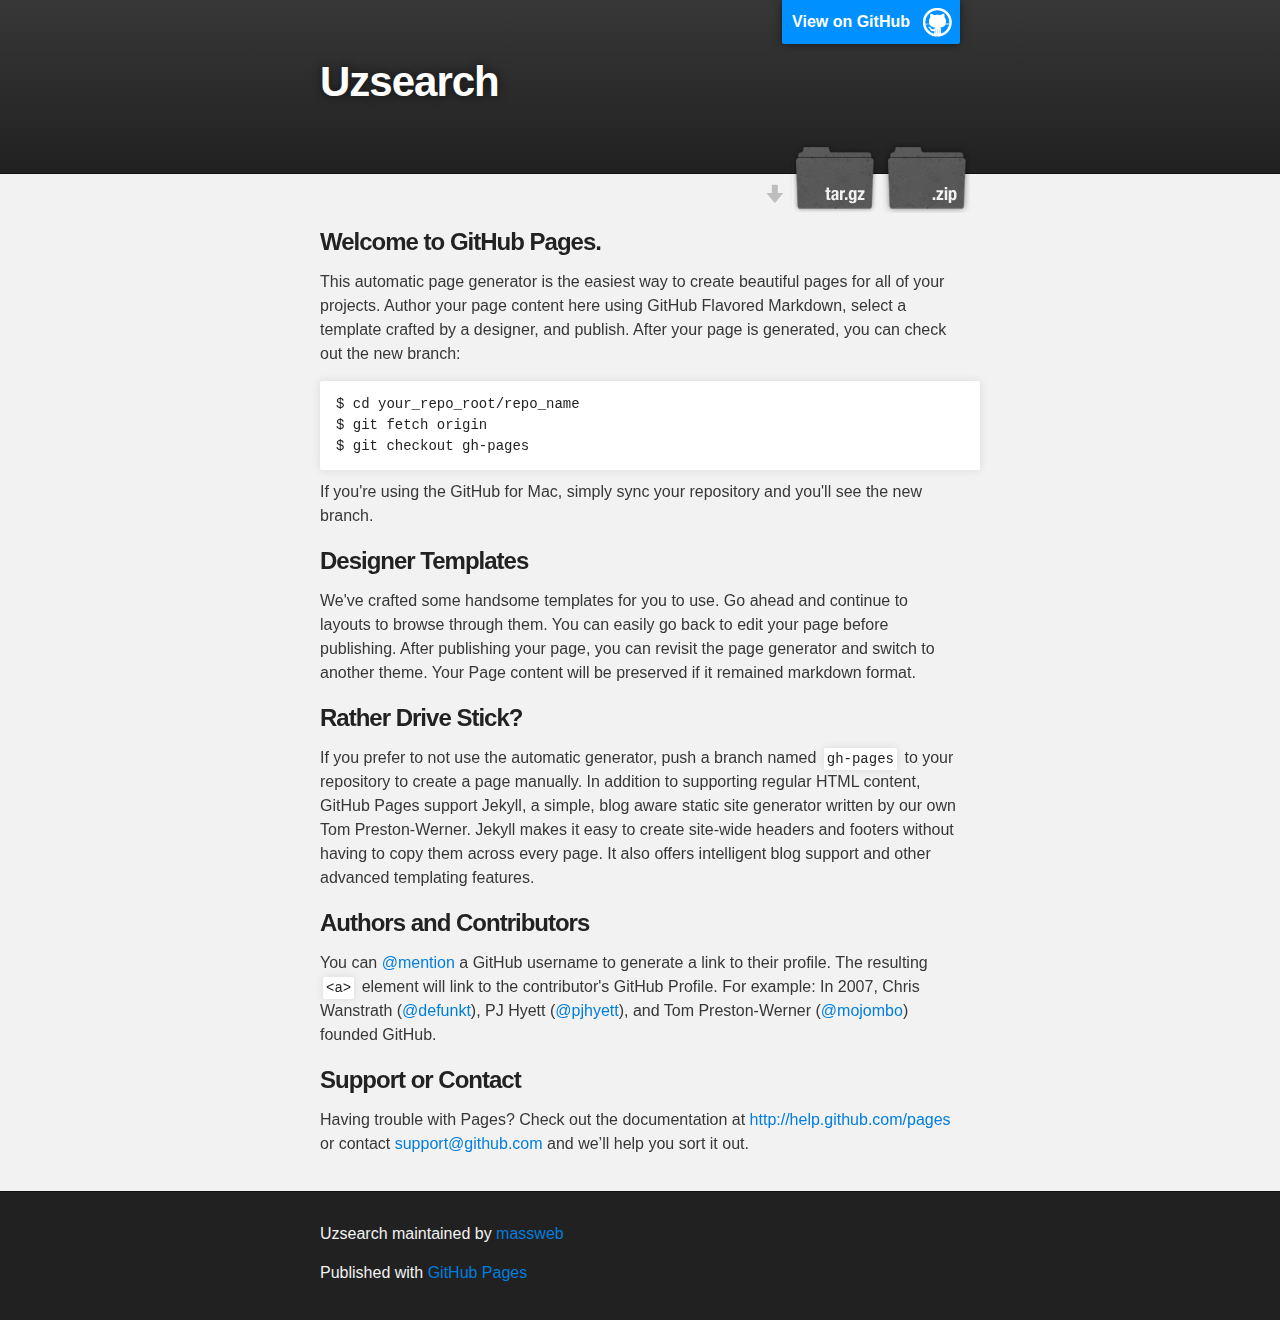
<file: index.html>
<!DOCTYPE html>
<html>

  <head>
    <meta charset='utf-8' />
    <meta http-equiv="X-UA-Compatible" content="chrome=1" />
    <meta name="description" content="Uzsearch : " />

    <link rel="stylesheet" type="text/css" media="screen" href="stylesheets/stylesheet.css">

    <title>Uzsearch</title>
  </head>

  <body>

    <!-- HEADER -->
    <div id="header_wrap" class="outer">
        <header class="inner">
          <a id="forkme_banner" href="https://github.com/massweb/UZsearch">View on GitHub</a>

          <h1 id="project_title">Uzsearch</h1>
          <h2 id="project_tagline"></h2>

            <section id="downloads">
              <a class="zip_download_link" href="https://github.com/massweb/UZsearch/zipball/master">Download this project as a .zip file</a>
              <a class="tar_download_link" href="https://github.com/massweb/UZsearch/tarball/master">Download this project as a tar.gz file</a>
            </section>
        </header>
    </div>

    <!-- MAIN CONTENT -->
    <div id="main_content_wrap" class="outer">
      <section id="main_content" class="inner">
        <h3>
<a name="welcome-to-github-pages" class="anchor" href="#welcome-to-github-pages"><span class="octicon octicon-link"></span></a>Welcome to GitHub Pages.</h3>

<p>This automatic page generator is the easiest way to create beautiful pages for all of your projects. Author your page content here using GitHub Flavored Markdown, select a template crafted by a designer, and publish. After your page is generated, you can check out the new branch:</p>

<pre><code>$ cd your_repo_root/repo_name
$ git fetch origin
$ git checkout gh-pages
</code></pre>

<p>If you're using the GitHub for Mac, simply sync your repository and you'll see the new branch.</p>

<h3>
<a name="designer-templates" class="anchor" href="#designer-templates"><span class="octicon octicon-link"></span></a>Designer Templates</h3>

<p>We've crafted some handsome templates for you to use. Go ahead and continue to layouts to browse through them. You can easily go back to edit your page before publishing. After publishing your page, you can revisit the page generator and switch to another theme. Your Page content will be preserved if it remained markdown format.</p>

<h3>
<a name="rather-drive-stick" class="anchor" href="#rather-drive-stick"><span class="octicon octicon-link"></span></a>Rather Drive Stick?</h3>

<p>If you prefer to not use the automatic generator, push a branch named <code>gh-pages</code> to your repository to create a page manually. In addition to supporting regular HTML content, GitHub Pages support Jekyll, a simple, blog aware static site generator written by our own Tom Preston-Werner. Jekyll makes it easy to create site-wide headers and footers without having to copy them across every page. It also offers intelligent blog support and other advanced templating features.</p>

<h3>
<a name="authors-and-contributors" class="anchor" href="#authors-and-contributors"><span class="octicon octicon-link"></span></a>Authors and Contributors</h3>

<p>You can <a href="https://github.com/blog/821" class="user-mention">@mention</a> a GitHub username to generate a link to their profile. The resulting <code>&lt;a&gt;</code> element will link to the contributor's GitHub Profile. For example: In 2007, Chris Wanstrath (<a href="https://github.com/defunkt" class="user-mention">@defunkt</a>), PJ Hyett (<a href="https://github.com/pjhyett" class="user-mention">@pjhyett</a>), and Tom Preston-Werner (<a href="https://github.com/mojombo" class="user-mention">@mojombo</a>) founded GitHub.</p>

<h3>
<a name="support-or-contact" class="anchor" href="#support-or-contact"><span class="octicon octicon-link"></span></a>Support or Contact</h3>

<p>Having trouble with Pages? Check out the documentation at <a href="http://help.github.com/pages">http://help.github.com/pages</a> or contact <a href="mailto:support@github.com">support@github.com</a> and we’ll help you sort it out.</p>
      </section>
    </div>

    <!-- FOOTER  -->
    <div id="footer_wrap" class="outer">
      <footer class="inner">
        <p class="copyright">Uzsearch maintained by <a href="https://github.com/massweb">massweb</a></p>
        <p>Published with <a href="http://pages.github.com">GitHub Pages</a></p>
      </footer>
    </div>

    

  </body>
</html>
</file>
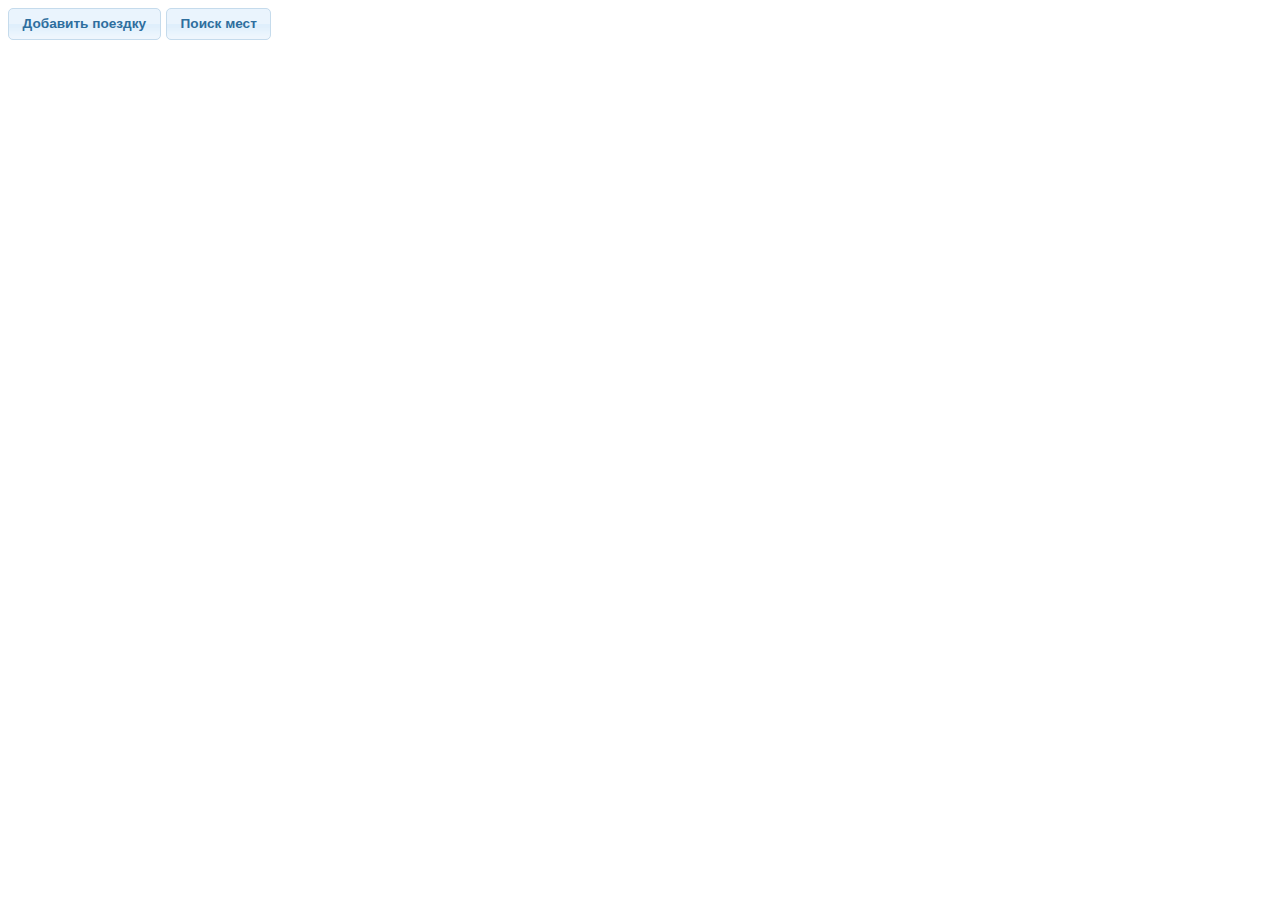
<file: oldindex.html>
<!DOCTYPE html>
<html>
    <head>
        <meta http-equiv="Content-Type" content="text/html; charset=UTF-8">
        <title>UZsearch</title>
        <link rel="stylesheet" href="css/style.css" />
        <link rel="stylesheet" type="text/css" media="screen" href="css/redmond/jquery-ui-1.8.20.custom.css" />

        <script src="js/jquery-1.7.2.js" type="text/javascript"></script>
        <script src="js/jquery-ui-1.8.20.custom.min.js"></script>
        <script src="js/underscore.js"></script>
        <script src="js/backbone.js"></script>
        
        <script src="js/oldindex.js"></script>

    </head>
    <body>
        <div id="route"></div>
         <button id="buttonAddTrip">
             Добавить поездку
         </button>
         <button id="buttonSearch">
             Поиск мест
         </button>
        <div id="result"></div>
        
    </body>
</html>
</file>
<file: stylesheets/stylesheet.css>
/*******************************************************************************
Slate Theme for GitHub Pages
by Jason Costello, @jsncostello
*******************************************************************************/

@import url(pygment_trac.css);

/*******************************************************************************
MeyerWeb Reset
*******************************************************************************/

html, body, div, span, applet, object, iframe,
h1, h2, h3, h4, h5, h6, p, blockquote, pre,
a, abbr, acronym, address, big, cite, code,
del, dfn, em, img, ins, kbd, q, s, samp,
small, strike, strong, sub, sup, tt, var,
b, u, i, center,
dl, dt, dd, ol, ul, li,
fieldset, form, label, legend,
table, caption, tbody, tfoot, thead, tr, th, td,
article, aside, canvas, details, embed,
figure, figcaption, footer, header, hgroup,
menu, nav, output, ruby, section, summary,
time, mark, audio, video {
  margin: 0;
  padding: 0;
  border: 0;
  font: inherit;
  vertical-align: baseline;
}

/* HTML5 display-role reset for older browsers */
article, aside, details, figcaption, figure,
footer, header, hgroup, menu, nav, section {
  display: block;
}

ol, ul {
  list-style: none;
}

blockquote, q {
}

table {
  border-collapse: collapse;
  border-spacing: 0;
}

/*******************************************************************************
Theme Styles
*******************************************************************************/

body {
  box-sizing: border-box;
  color:#373737;
  background: #212121;
  font-size: 16px;
  font-family: 'Myriad Pro', Calibri, Helvetica, Arial, sans-serif;
  line-height: 1.5;
  -webkit-font-smoothing: antialiased;
}

h1, h2, h3, h4, h5, h6 {
  margin: 10px 0;
  font-weight: 700;
  color:#222222;
  font-family: 'Lucida Grande', 'Calibri', Helvetica, Arial, sans-serif;
  letter-spacing: -1px;
}

h1 {
  font-size: 36px;
  font-weight: 700;
}

h2 {
  padding-bottom: 10px;
  font-size: 32px;
  background: url('../images/bg_hr.png') repeat-x bottom;
}

h3 {
  font-size: 24px;
}

h4 {
  font-size: 21px;
}

h5 {
  font-size: 18px;
}

h6 {
  font-size: 16px;
}

p {
  margin: 10px 0 15px 0;
}

footer p {
  color: #f2f2f2;
}

a {
  text-decoration: none;
  color: #007edf;
  text-shadow: none;

  transition: color 0.5s ease;
  transition: text-shadow 0.5s ease;
  -webkit-transition: color 0.5s ease;
  -webkit-transition: text-shadow 0.5s ease;
  -moz-transition: color 0.5s ease;
  -moz-transition: text-shadow 0.5s ease;
  -o-transition: color 0.5s ease;
  -o-transition: text-shadow 0.5s ease;
  -ms-transition: color 0.5s ease;
  -ms-transition: text-shadow 0.5s ease;
}

#main_content a:hover {
  color: #0069ba;
  text-shadow: #0090ff 0px 0px 2px;
}

footer a:hover {
  color: #43adff;
  text-shadow: #0090ff 0px 0px 2px;
}

em {
  font-style: italic;
}

strong {
  font-weight: bold;
}

img {
  position: relative;
  margin: 0 auto;
  max-width: 739px;
  padding: 5px;
  margin: 10px 0 10px 0;
  border: 1px solid #ebebeb;

  box-shadow: 0 0 5px #ebebeb;
  -webkit-box-shadow: 0 0 5px #ebebeb;
  -moz-box-shadow: 0 0 5px #ebebeb;
  -o-box-shadow: 0 0 5px #ebebeb;
  -ms-box-shadow: 0 0 5px #ebebeb;
}

pre, code {
  width: 100%;
  color: #222;
  background-color: #fff;

  font-family: Monaco, "Bitstream Vera Sans Mono", "Lucida Console", Terminal, monospace;
  font-size: 14px;

  border-radius: 2px;
  -moz-border-radius: 2px;
  -webkit-border-radius: 2px;



}

pre {
  width: 100%;
  padding: 10px;
  box-shadow: 0 0 10px rgba(0,0,0,.1);
  overflow: auto;
}

code {
  padding: 3px;
  margin: 0 3px;
  box-shadow: 0 0 10px rgba(0,0,0,.1);
}

pre code {
  display: block;
  box-shadow: none;
}

blockquote {
  color: #666;
  margin-bottom: 20px;
  padding: 0 0 0 20px;
  border-left: 3px solid #bbb;
}

ul, ol, dl {
  margin-bottom: 15px
}

ul li {
  list-style: inside;
  padding-left: 20px;
}

ol li {
  list-style: decimal inside;
  padding-left: 20px;
}

dl dt {
  font-weight: bold;
}

dl dd {
  padding-left: 20px;
  font-style: italic;
}

dl p {
  padding-left: 20px;
  font-style: italic;
}

hr {
  height: 1px;
  margin-bottom: 5px;
  border: none;
  background: url('../images/bg_hr.png') repeat-x center;
}

table {
  border: 1px solid #373737;
  margin-bottom: 20px;
  text-align: left;
 }

th {
  font-family: 'Lucida Grande', 'Helvetica Neue', Helvetica, Arial, sans-serif;
  padding: 10px;
  background: #373737;
  color: #fff;
 }

td {
  padding: 10px;
  border: 1px solid #373737;
 }

form {
  background: #f2f2f2;
  padding: 20px;
}

img {
  width: 100%;
  max-width: 100%;
}

/*******************************************************************************
Full-Width Styles
*******************************************************************************/

.outer {
  width: 100%;
}

.inner {
  position: relative;
  max-width: 640px;
  padding: 20px 10px;
  margin: 0 auto;
}

#forkme_banner {
  display: block;
  position: absolute;
  top:0;
  right: 10px;
  z-index: 10;
  padding: 10px 50px 10px 10px;
  color: #fff;
  background: url('../images/blacktocat.png') #0090ff no-repeat 95% 50%;
  font-weight: 700;
  box-shadow: 0 0 10px rgba(0,0,0,.5);
  border-bottom-left-radius: 2px;
  border-bottom-right-radius: 2px;
}

#header_wrap {
  background: #212121;
  background: -moz-linear-gradient(top, #373737, #212121);
  background: -webkit-linear-gradient(top, #373737, #212121);
  background: -ms-linear-gradient(top, #373737, #212121);
  background: -o-linear-gradient(top, #373737, #212121);
  background: linear-gradient(top, #373737, #212121);
}

#header_wrap .inner {
  padding: 50px 10px 30px 10px;
}

#project_title {
  margin: 0;
  color: #fff;
  font-size: 42px;
  font-weight: 700;
  text-shadow: #111 0px 0px 10px;
}

#project_tagline {
  color: #fff;
  font-size: 24px;
  font-weight: 300;
  background: none;
  text-shadow: #111 0px 0px 10px;
}

#downloads {
  position: absolute;
  width: 210px;
  z-index: 10;
  bottom: -40px;
  right: 0;
  height: 70px;
  background: url('../images/icon_download.png') no-repeat 0% 90%;
}

.zip_download_link {
  display: block;
  float: right;
  width: 90px;
  height:70px;
  text-indent: -5000px;
  overflow: hidden;
  background: url(../images/sprite_download.png) no-repeat bottom left;
}

.tar_download_link {
  display: block;
  float: right;
  width: 90px;
  height:70px;
  text-indent: -5000px;
  overflow: hidden;
  background: url(../images/sprite_download.png) no-repeat bottom right;
  margin-left: 10px;
}

.zip_download_link:hover {
  background: url(../images/sprite_download.png) no-repeat top left;
}

.tar_download_link:hover {
  background: url(../images/sprite_download.png) no-repeat top right;
}

#main_content_wrap {
  background: #f2f2f2;
  border-top: 1px solid #111;
  border-bottom: 1px solid #111;
}

#main_content {
  padding-top: 40px;
}

#footer_wrap {
  background: #212121;
}



/*******************************************************************************
Small Device Styles
*******************************************************************************/

@media screen and (max-width: 480px) {
  body {
    font-size:14px;
  }

  #downloads {
    display: none;
  }

  .inner {
    min-width: 320px;
    max-width: 480px;
  }

  #project_title {
  font-size: 32px;
  }

  h1 {
    font-size: 28px;
  }

  h2 {
    font-size: 24px;
  }

  h3 {
    font-size: 21px;
  }

  h4 {
    font-size: 18px;
  }

  h5 {
    font-size: 14px;
  }

  h6 {
    font-size: 12px;
  }

  code, pre {
    min-width: 320px;
    max-width: 480px;
    font-size: 11px;
  }

}
</file>
<file: css/style.css>
table .box {
	border:solid 1px black;
	
	text-align:center;
}

table .box td{
	width:50px;
	height:50px;


}
</file>
